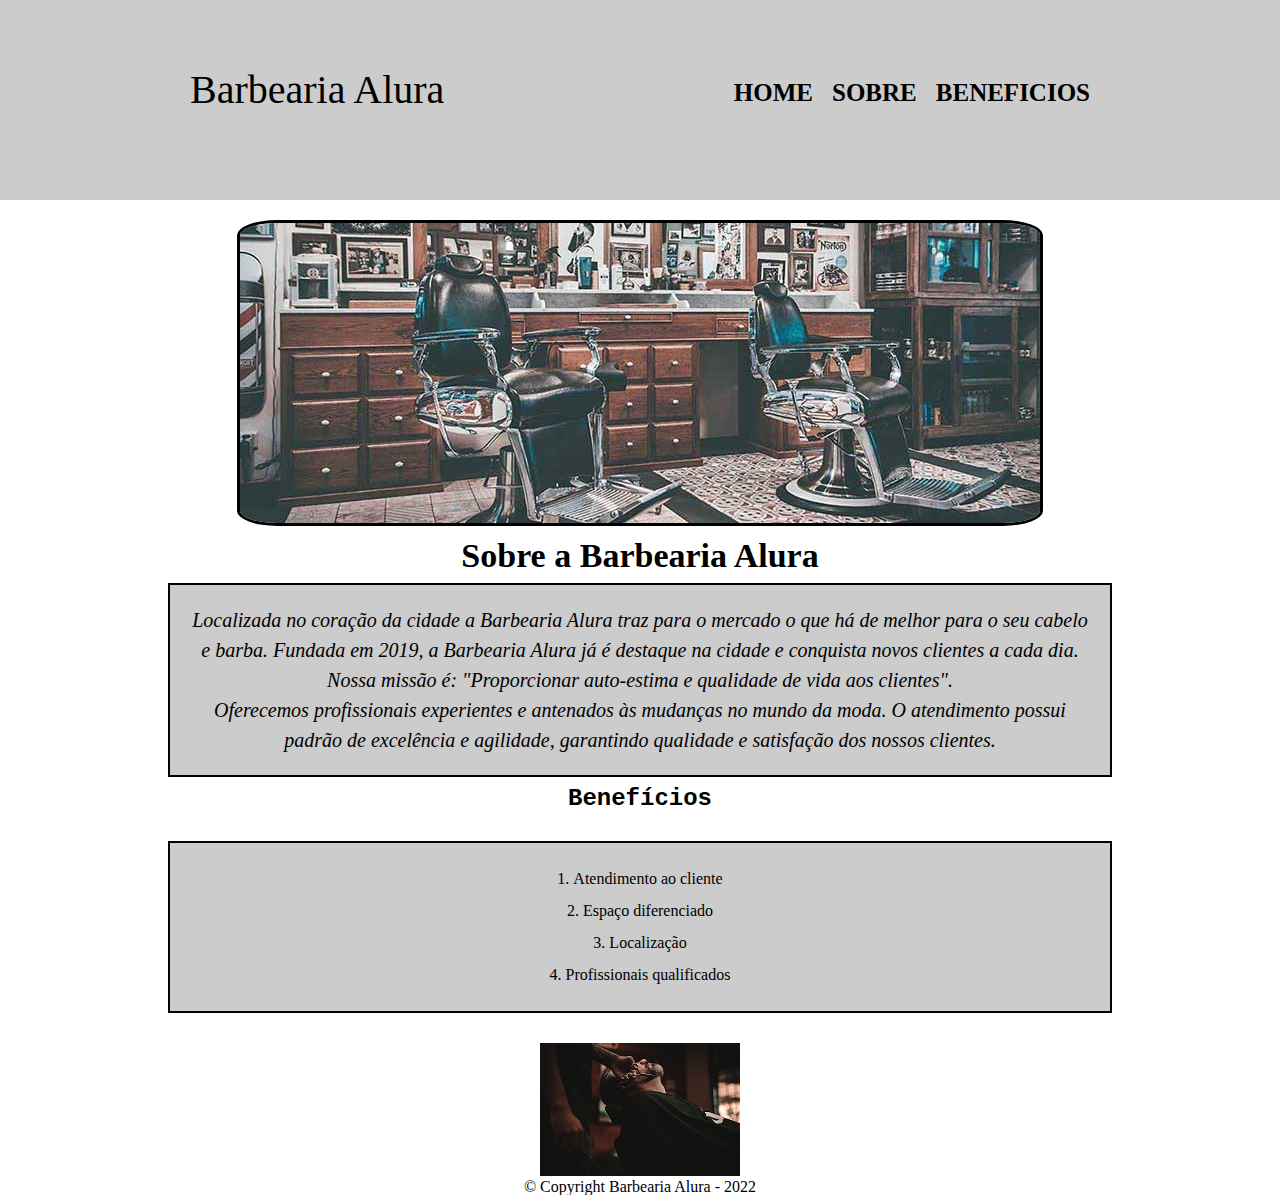
<file: HTML5 e CSS3 parte 1 a primeira página da Web/index.html>
<!DOCTYPE html>
<html lang="pt-br">

<head>
    <meta charset="UTF-8">
    <link rel="stylesheet" href="css/reset.css">
    <link rel="stylesheet" href="css/style.css">
    <title>Barbearia Alura</title>
</head>

<body>

    <header>
        <div class="box-header">
            <h1 class="logo">Barbearia Alura</h1>
            <nav>
                <ul>
                    <li><a href="index.html">home</a></li>
                    <li><a href="#sobre">sobre</a></li>
                    <li><a href="#">beneficios</a></li>
                </ul>
            </nav>

        </div>
    </header>


    <main>
        <img src="images/banner.jpg" alt="banner" class="banner">
        <h2 id="sobre">Sobre a Barbearia Alura</h2>

        <section class="text-about">

            <p>Localizada no coração da cidade a <strong>Barbearia Alura</strong> traz para o mercado o que há de melhor
                para o seu cabelo e barba. Fundada em 2019, a Barbearia Alura já é destaque na cidade e conquista novos
                clientes a cada dia.</p>

            <p>Nossa missão é: "Proporcionar auto-estima e qualidade de vida aos clientes".</p>

            <p>Oferecemos profissionais experientes e antenados às mudanças no mundo da moda. O atendimento possui
                padrão de excelência e agilidade, garantindo qualidade e satisfação dos nossos clientes.</p>
        </section>  

        <section class="beneficios">

            <h3>Benefícios</h3>
            <ol>
                <li>Atendimento ao cliente</li>
                <li>Espaço diferenciado</li>
                <li>Localização</li>
                <li>Profissionais qualificados</li>
            </ol>
        </section>

        <footer>
            <img src="./images/beneficios.jpg" alt="Logo">
            <p class="copyright">&copy; Copyright Barbearia Alura - 2022</p>
        </footer>
    </main>
</body>

</html>
</file>
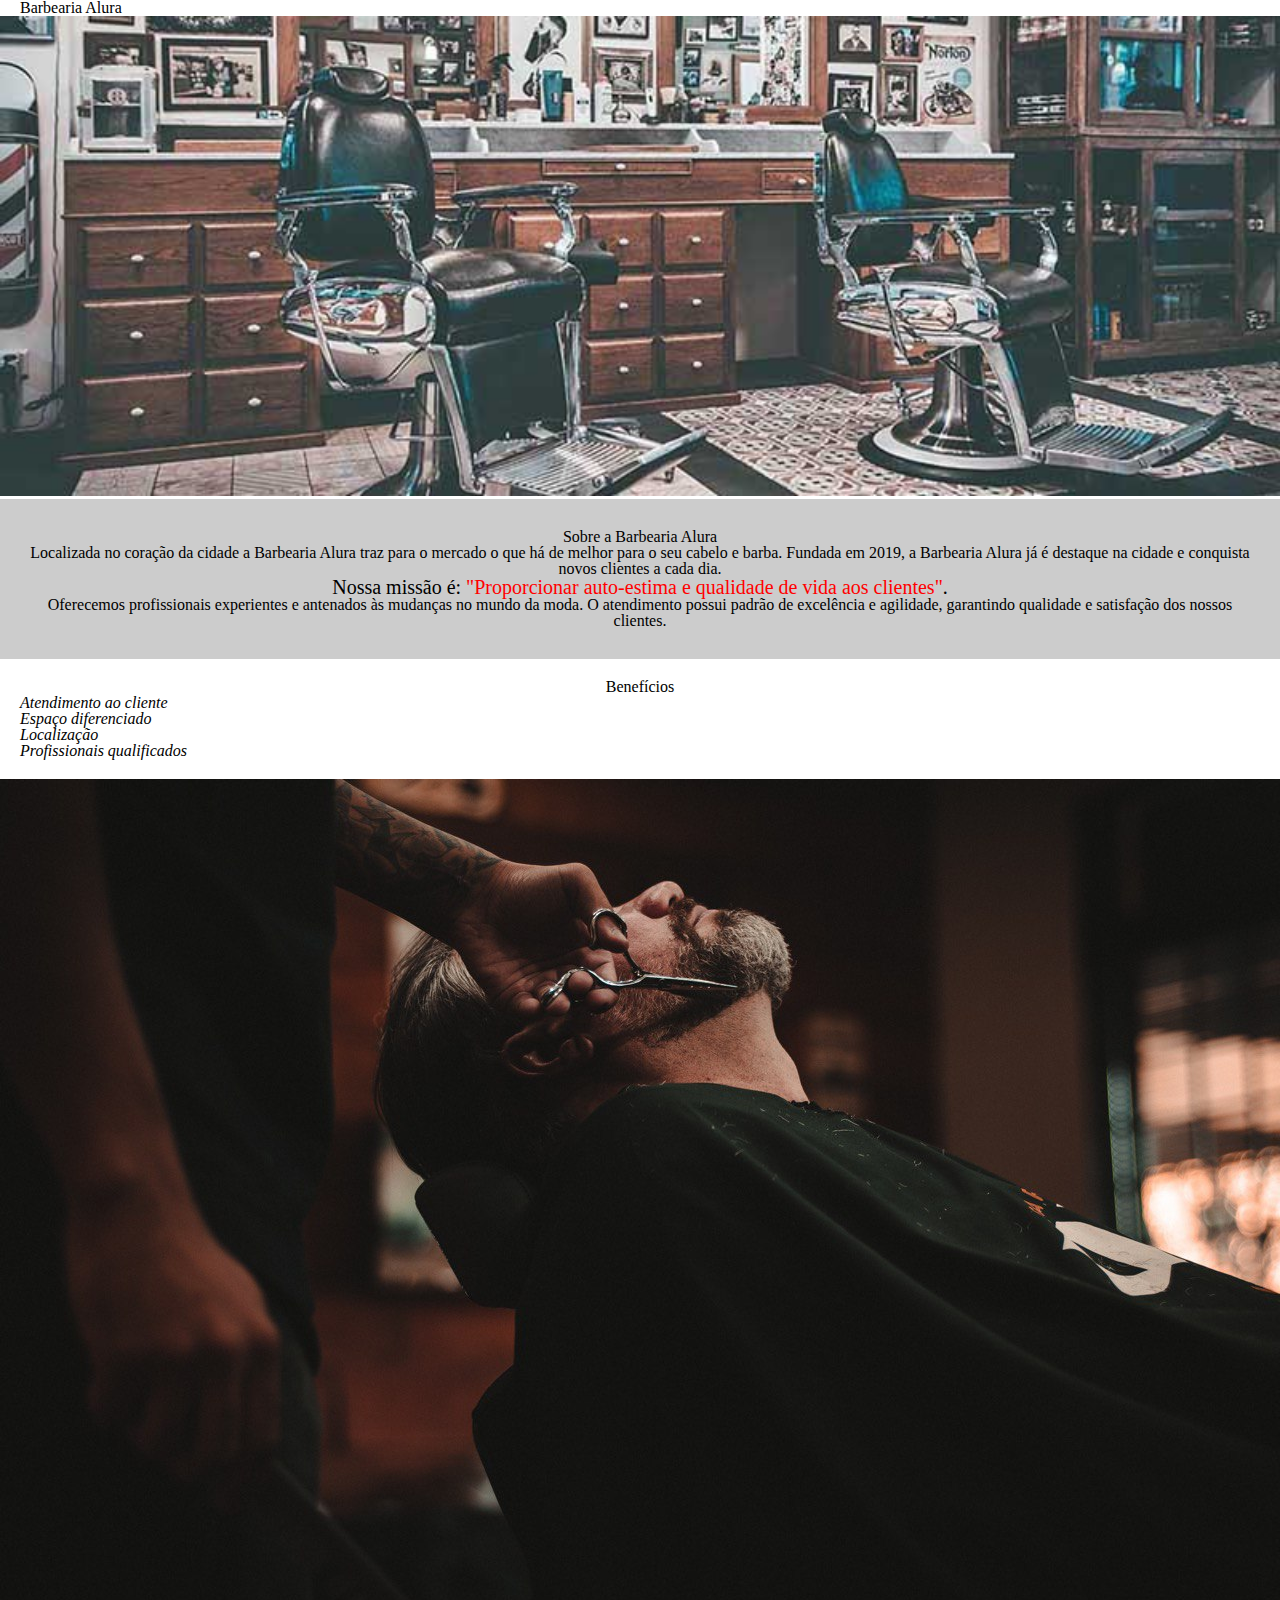
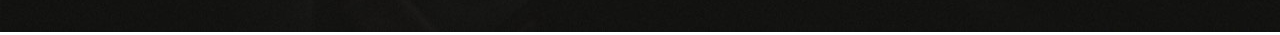
<file: HTML5 e CSS3 parte 2 posicionamento listas e navegação/index.html>
<!DOCTYPE html>
<html lang="pt-br">

<head>
    <meta charset="UTF-8">
    <link rel="stylesheet" href="css/reset.css">
    <link rel="stylesheet" href="css/index.css">
    <title>Barbearia Alura</title>
</head>

<body>

    <header class="">
        <h1 class="titulo-principal">Barbearia Alura</h1>
    </header>

    <img src="images/banner.jpg" alt="banner" class="banner">

    <div class="principal">
        <h2 class="titulo-centralizado">Sobre a Barbearia Alura</h2>

        <p>Localizada no coração da cidade a <strong>Barbearia Alura</strong> traz para o mercado o que há de melhor
            para o seu cabelo e barba. Fundada em 2019, a Barbearia Alura já é destaque na cidade e conquista novos
            clientes a cada dia.</p>

        <p id="missao"><em>Nossa missão é: <strong>"Proporcionar auto-estima e qualidade de vida aos
                    clientes"</strong>.</em></p>

        <p>Oferecemos profissionais experientes e antenados às mudanças no mundo da moda. O atendimento possui padrão de
            excelência e agilidade, garantindo qualidade e satisfação dos nossos clientes.</p>
    </div>

    <div class="beneficios">
        <h3 class="titulo-centralizado">Benefícios</h3>

        <ul>
            <li class="itens">Atendimento ao cliente</li>
            <li class="itens">Espaço diferenciado</li>
            <li class="itens">Localização</li>
            <li class="itens">Profissionais qualificados</li>
        </ul>
    </div>

    <footer>
        <img src="images/beneficios.jpg" alt="Beneficios">
    </footer>
</body>

</html>
</file>
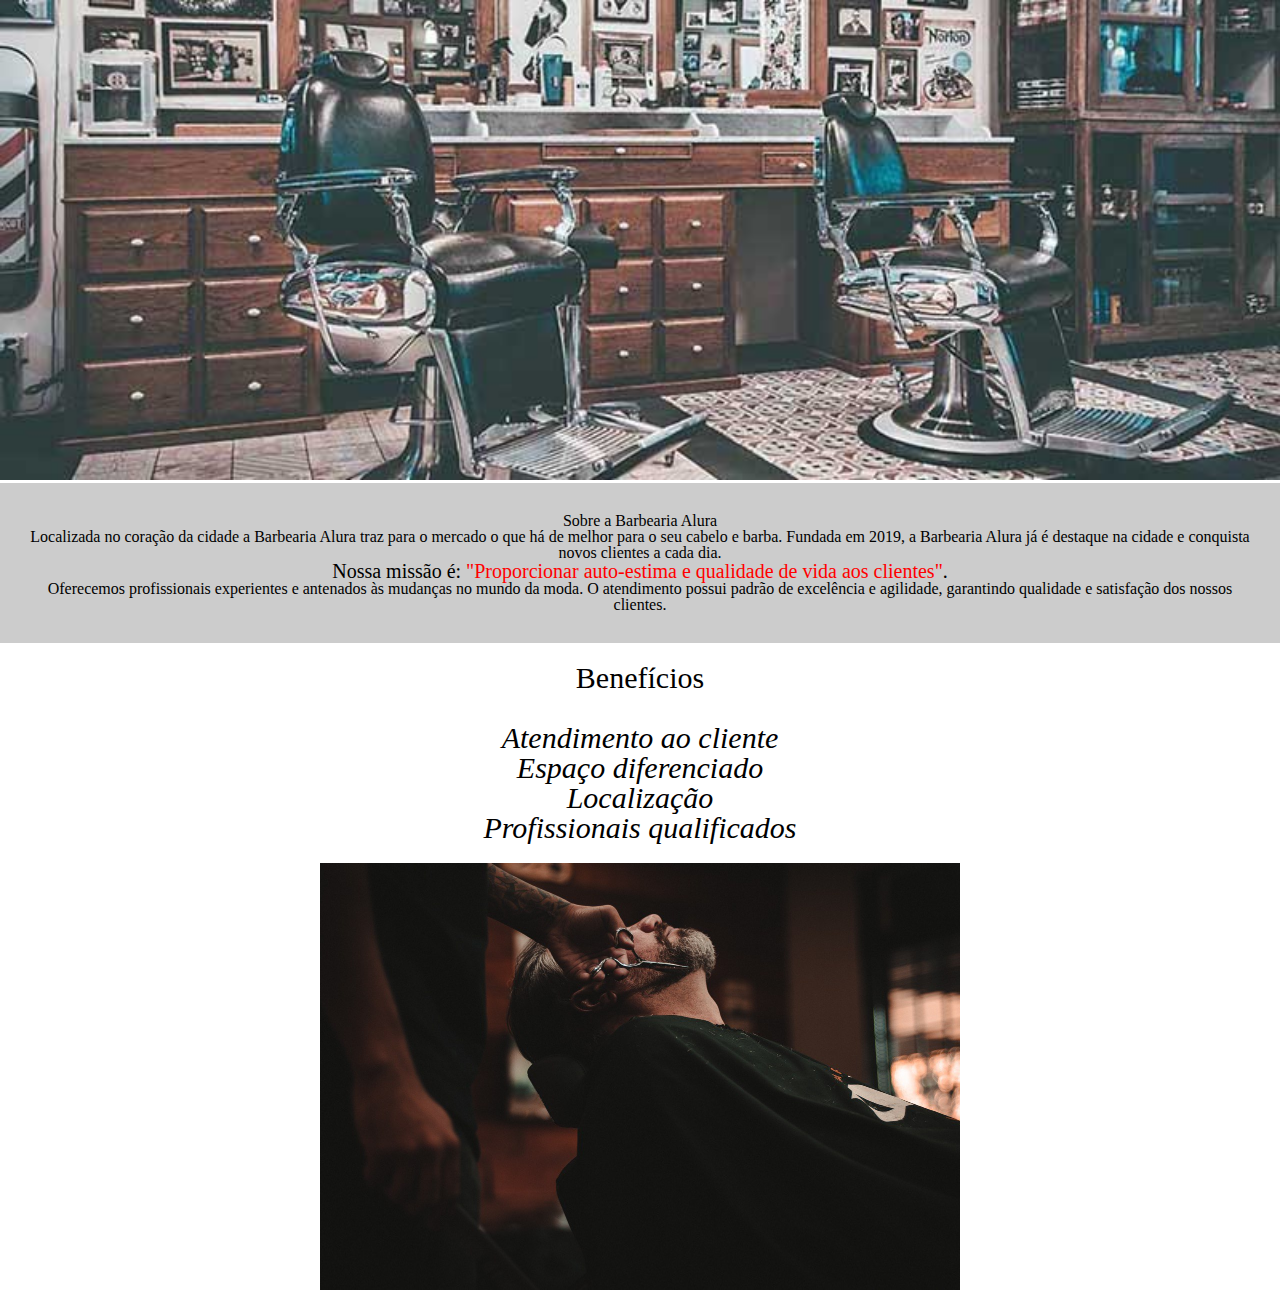
<file: HTML5 e CSS3 parte 3 trabalhando com formulários e tabelas/index.html>
<!DOCTYPE html>
<html lang="pt-br">

<head>
    <meta charset="UTF-8">
    <link rel="stylesheet" href="css/reset.css">
    <link rel="stylesheet" href="css/index.css">
    <title>Barbearia Alura</title>
</head>

<body>

    <header class="">
        <img src="images/banner.jpg" alt="banner" class="banner">
    </header>

    

    <div class="principal">
        <h2 class="titulo-centralizado">Sobre a Barbearia Alura</h2>

        <p>Localizada no coração da cidade a <strong>Barbearia Alura</strong> traz para o mercado o que há de melhor
            para o seu cabelo e barba. Fundada em 2019, a Barbearia Alura já é destaque na cidade e conquista novos
            clientes a cada dia.</p>

        <p id="missao"><em>Nossa missão é: <strong>"Proporcionar auto-estima e qualidade de vida aos
                    clientes"</strong>.</em></p>

        <p>Oferecemos profissionais experientes e antenados às mudanças no mundo da moda. O atendimento possui padrão de
            excelência e agilidade, garantindo qualidade e satisfação dos nossos clientes.</p>
    </div>

    <div class="beneficios">
        <h3 class="titulo-centralizado">Benefícios</h3>

        <ul>
            <li class="itens">Atendimento ao cliente</li>
            <li class="itens">Espaço diferenciado</li>
            <li class="itens">Localização</li>
            <li class="itens">Profissionais qualificados</li>
        </ul>
    </div>

    <footer>
        <img src="images/beneficios.jpg" alt="Beneficios" class="imagembeneficios">
    </footer>
</body>

</html>
</file>
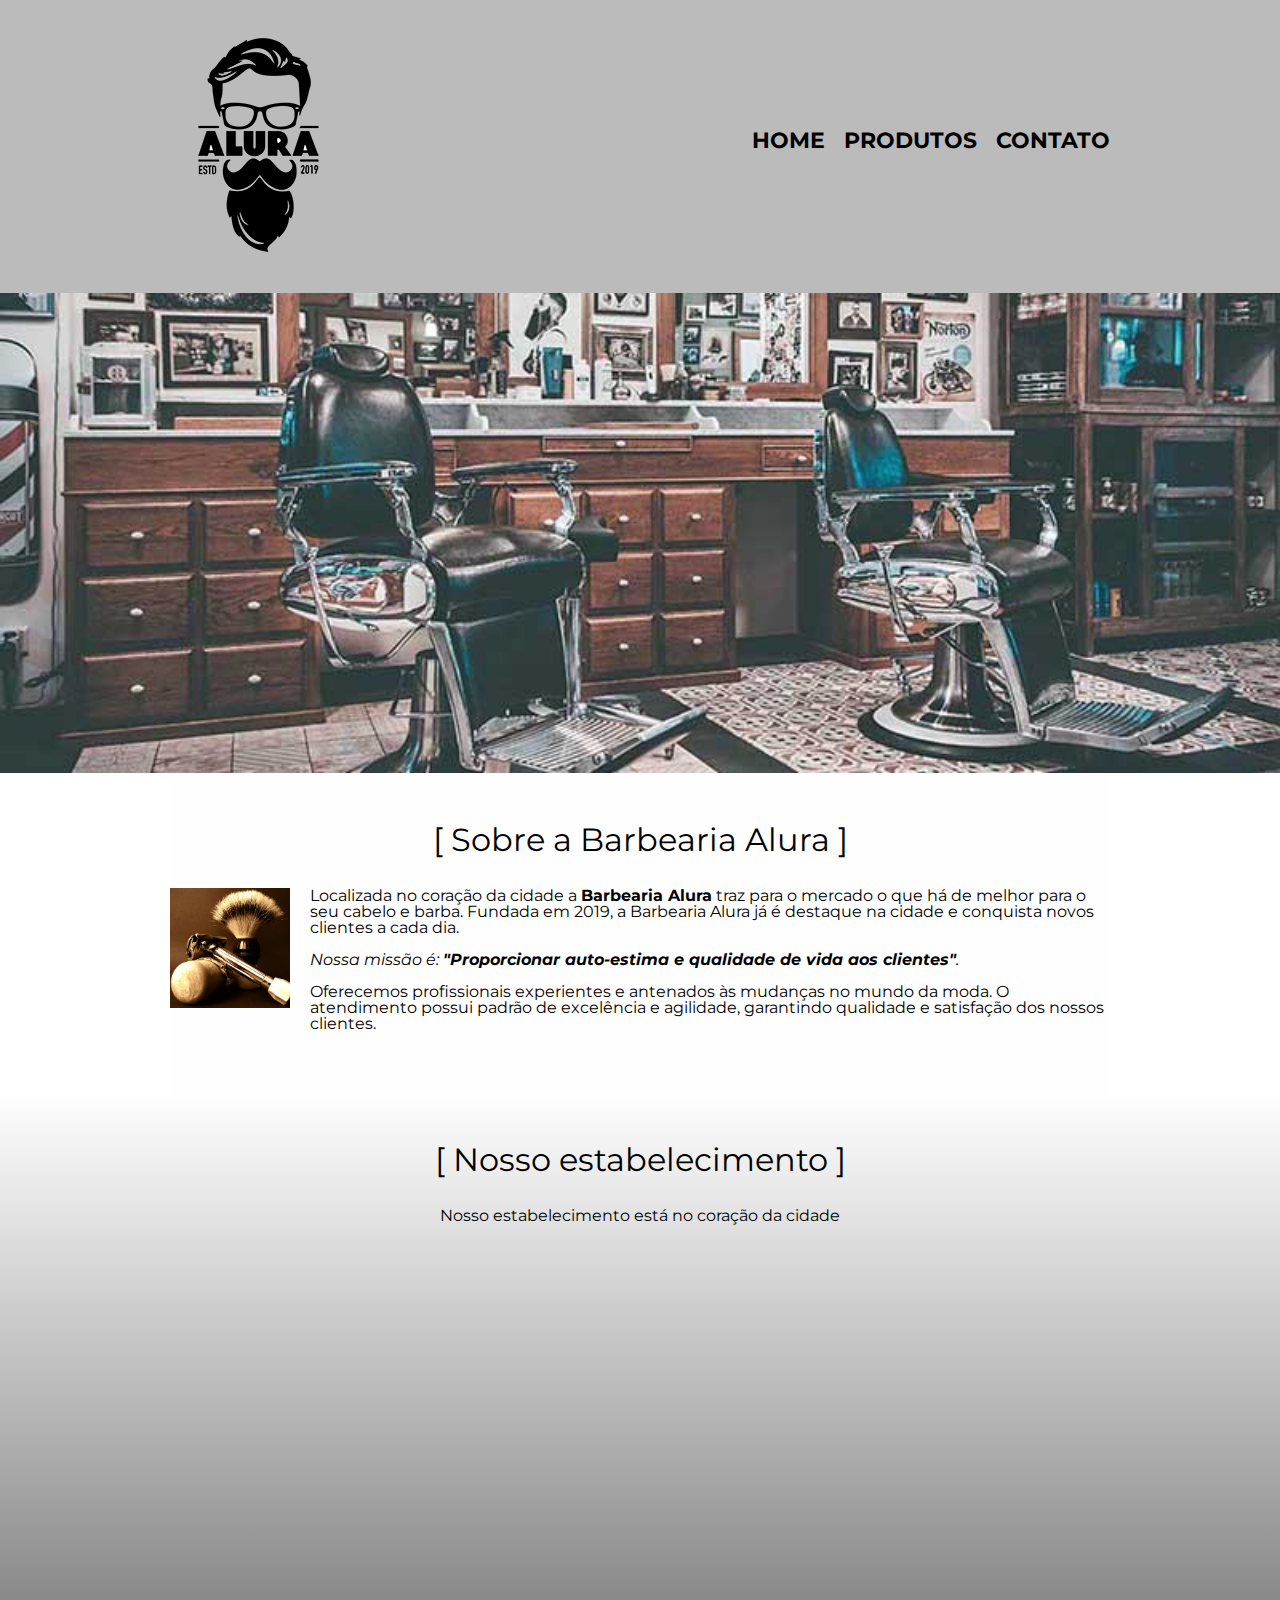
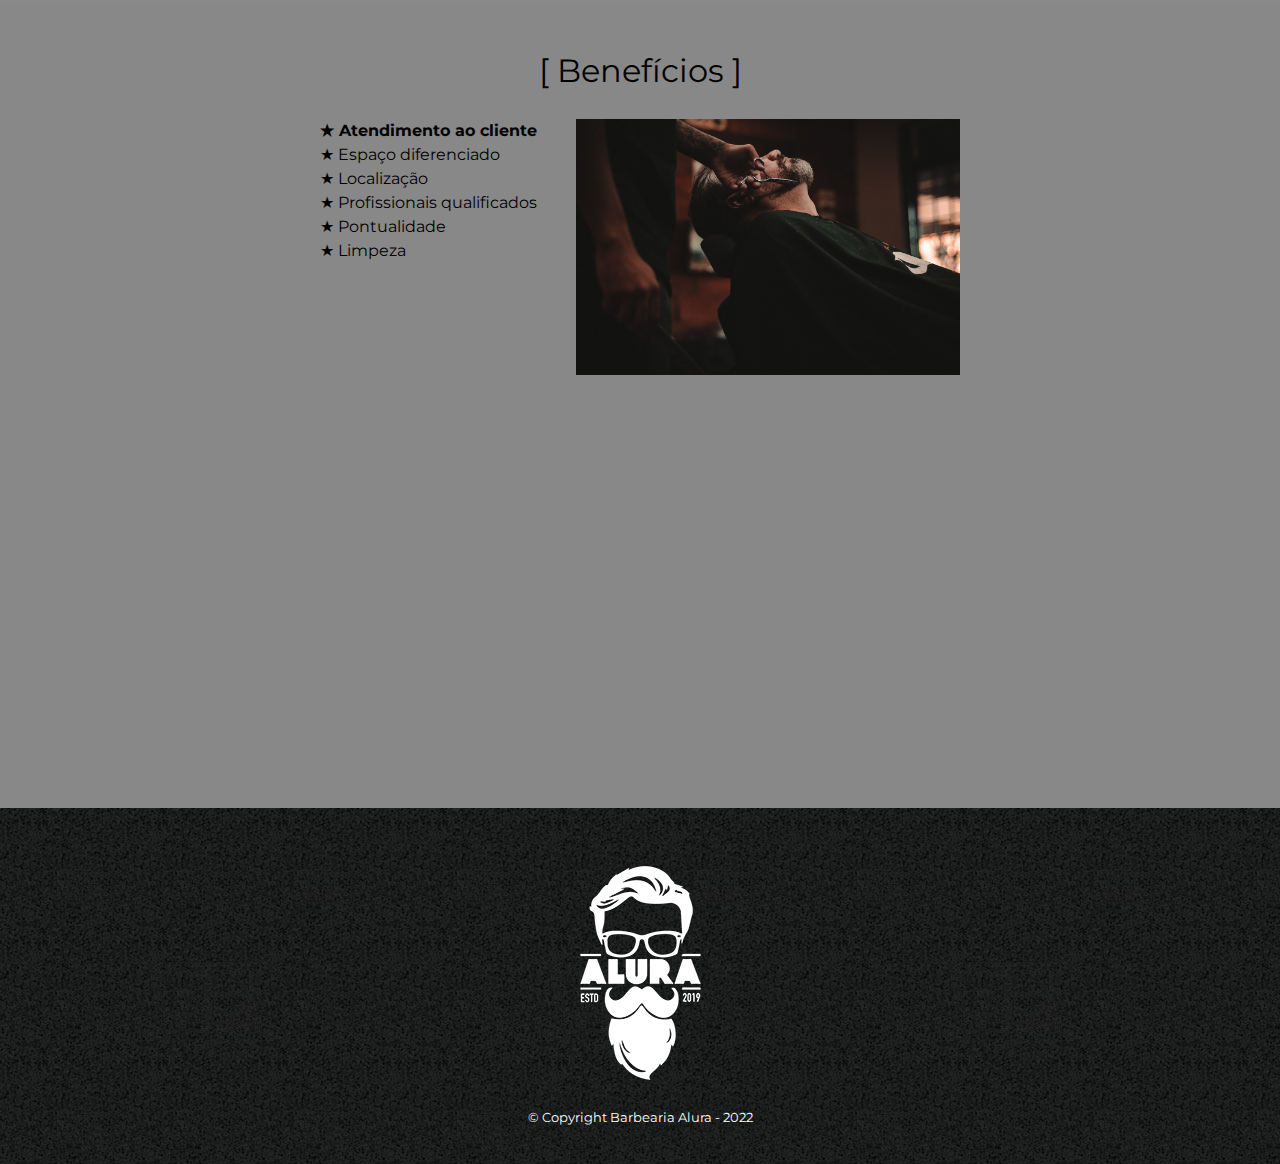
<file: parte 4/index.html>
<!DOCTYPE html>
<html lang="pt-br">

<head>
    <meta charset="UTF-8">
    <link rel="stylesheet" href="css/reset.css">
    <link rel="stylesheet" href="css/style.css">
    <link href="https://fonts.googleapis.com/css2?family=Montserrat&display=swap" rel="stylesheet">
    <title>Barbearia Alura</title>
</head>
<body>
    <header>
        <div class="caixa">
            <h1><img src="images/logo.png" alt="Logo"></h1>

            <nav>
                <ul>
                    <li><a href="index.html">home</a></li>
                    <li><a href="produtos.html">produtos</a></li>
                    <li><a href="contato.html">contato</a></li>
                </ul>
            </nav>
        </div>
    </header>

    <img src="images/banner.jpg" alt="banner" class="banner">

    <main>
        <section class="principal">
            <h2 class="titulo-principal">Sobre a Barbearia Alura</h2>

            <img src="./images/utensilios.jpg" alt="Foto de Utensílios de Barbearia" class="utensilios">

            <p>Localizada no coração da cidade a <strong>Barbearia Alura</strong> traz para o mercado o que há de melhor
                para o seu cabelo e barba. Fundada em 2019, a Barbearia Alura já é destaque na cidade e conquista novos
                clientes a cada dia.</p>

            <p id="missao"><em>Nossa missão é: <strong>"Proporcionar auto-estima e qualidade de vida aos
                        clientes"</strong>.</em></p>

            <p>Oferecemos profissionais experientes e antenados às mudanças no mundo da moda. O atendimento possui padrão de
                excelência e agilidade, garantindo qualidade e satisfação dos nossos clientes.</p>
        </section>

        <section class="mapa">
            <h3 class="titulo-principal">Nosso estabelecimento</h3>
            <p>Nosso estabelecimento está no coração da cidade</p>
            <div class="mapa-conteudo">
                <iframe src="https://www.google.com/maps/embed?pb=!1m18!1m12!1m3!1d58503.19744076339!2d-46.69824986875001!3d-23.5881948!2m3!1f0!2f0!3f0!3m2!1i1024!2i768!4f13.1!3m3!1m2!1s0x94ce5a2b2ed7f3a1%3A0xab35da2f5ca62674!2sCaelum%20-%20Escola%20de%20Tecnologia!5e0!3m2!1spt-BR!2sbr!4v1650393815997!5m2!1spt-BR!2sbr" width="100%" height="300" style="border:0;" allowfullscreen="" loading="lazy" referrerpolicy="no-referrer-when-downgrade"></iframe>
            </div>
        </section>

        <section class="beneficios">
            <h3 class="titulo-principal">Benefícios</h3>

            <div class="conteudo-beneficios">
                <ul class="lista-beneficios">
                    <li class="itens">Atendimento ao cliente</li>
                    <li class="itens">Espaço diferenciado</li>
                    <li class="itens">Localização</li>
                    <li class="itens">Profissionais qualificados</li>
                    <li class="itens">Pontualidade</li>
                    <li class="itens">Limpeza</li>
                </ul><img src="images/beneficios.jpg" alt="Beneficios" class="imagem-beneficios">
            </div>
            <div class="video">
                <iframe width="560" height="315" src="https://www.youtube.com/embed/LZftQC5-LI8" title="YouTube video player" frameborder="0" allow="accelerometer; autoplay; clipboard-write; encrypted-media; gyroscope; picture-in-picture" allowfullscreen></iframe>
            </div>
    </section>   
    </main>


    <footer>
        <img src="./images/logo-branco.png" alt="Logo">
        <p class="copyright">&copy; Copyright Barbearia Alura - 2022</p>
    </footer>

</body>
</html>
</file>
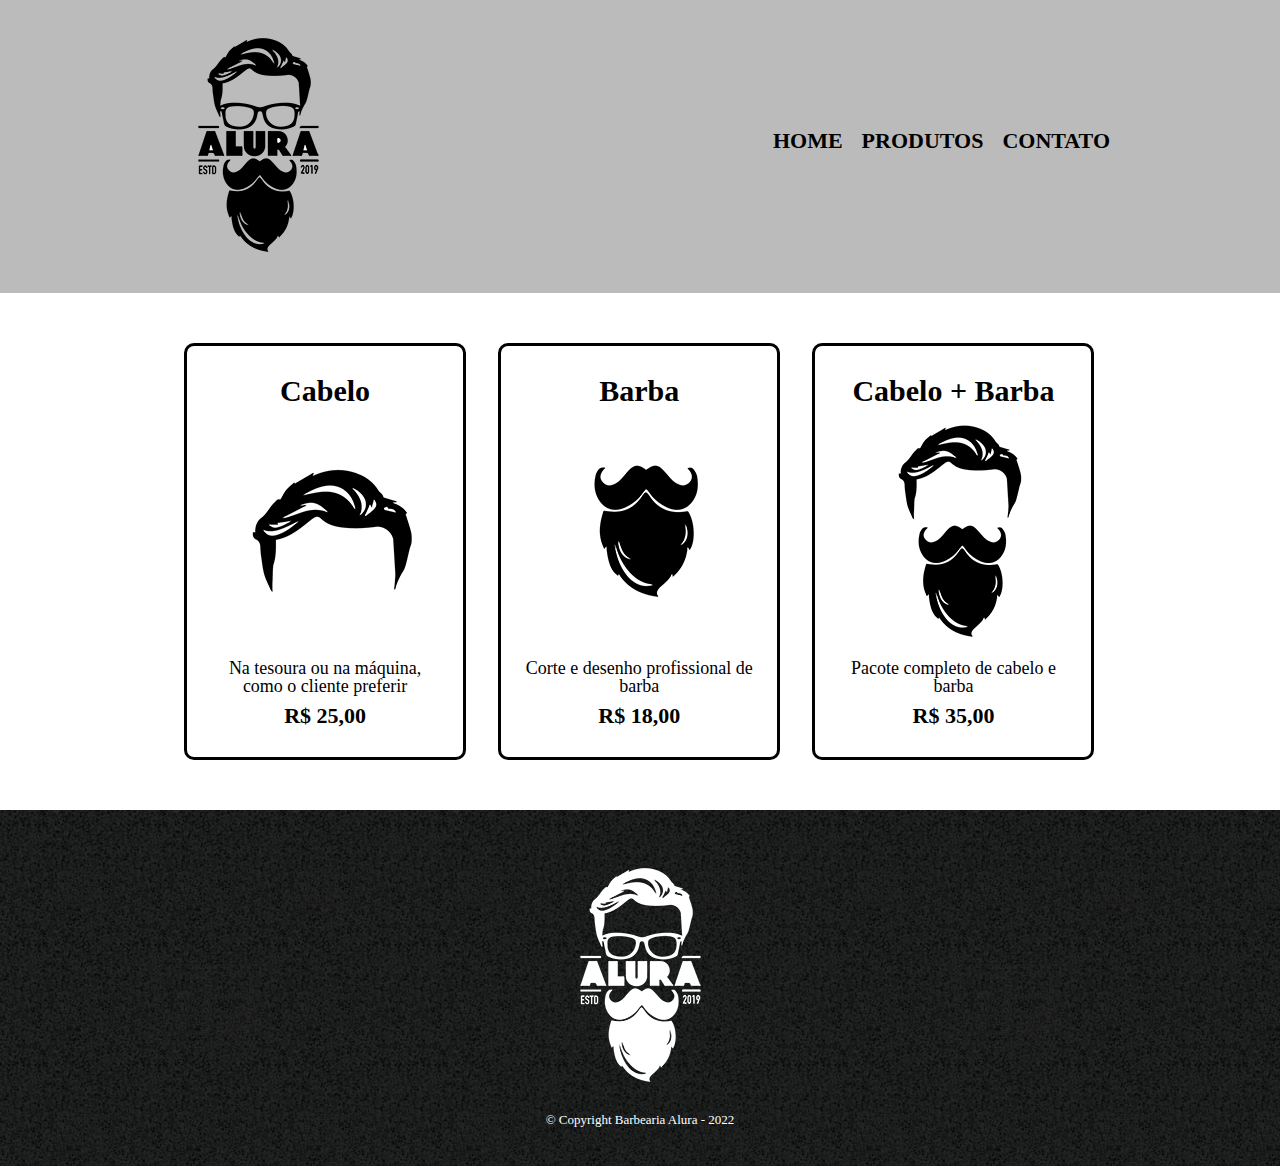
<file: HTML5 e CSS3 parte 2 posicionamento listas e navegação/produtos.html>
<!DOCTYPE html>
<html lang="pt-br">

<head>
    <meta charset="UTF-8">
    <meta http-equiv="X-UA-Compatible" content="IE=edge">
    <meta name="viewport" content="width=device-width, initial-scale=1.0">
    <link rel="stylesheet" href="css/reset.css">
    <link rel="stylesheet" href="css/produtos.css">
    <title>Produtos - Barbearia Alura</title>
</head>

<body>

    <header>
        <div class="caixa">
            <h1><img src="images/logo.png" alt="Logo"></h1>

            <nav>
                <ul>
                    <li><a href="index.html">home</a></li>
                    <li><a href="produtos.html">produtos</a></li>
                    <li><a href="#">contato</a></li>
                </ul>
            </nav>
        </div>
    </header>

    <main>
        <ul class="produtos">
            <li>
                <h2>Cabelo</h2>
                <img src="./images/cabelo.jpg" alt="Cabelo" />
                <p class="descricao">Na tesoura ou na máquina, como o cliente preferir</p>
                <p class="preco">R$ 25,00</p>
            </li>
            <li>
                <h2>Barba</h2>
                <img src="./images/barba.jpg" alt="Barba" />
                <p class="descricao">Corte e desenho profissional de barba</p>
                <p class="preco">R$ 18,00</p>
            </li>
            <li>
                <h2>Cabelo + Barba</h2>
                <img src="./images/cabelo+barba.jpg" alt="" />
                <p class="descricao">Pacote completo de cabelo e barba</p>
                <p class="preco">R$ 35,00</p>
            </li>
        </ul>
    </main>

    <footer>
        <img src="./images/logo-branco.png" alt="Logo">
        <p class="copyright">&copy; Copyright Barbearia Alura - 2022</p>
    </footer>
</body>

</html>
</file>
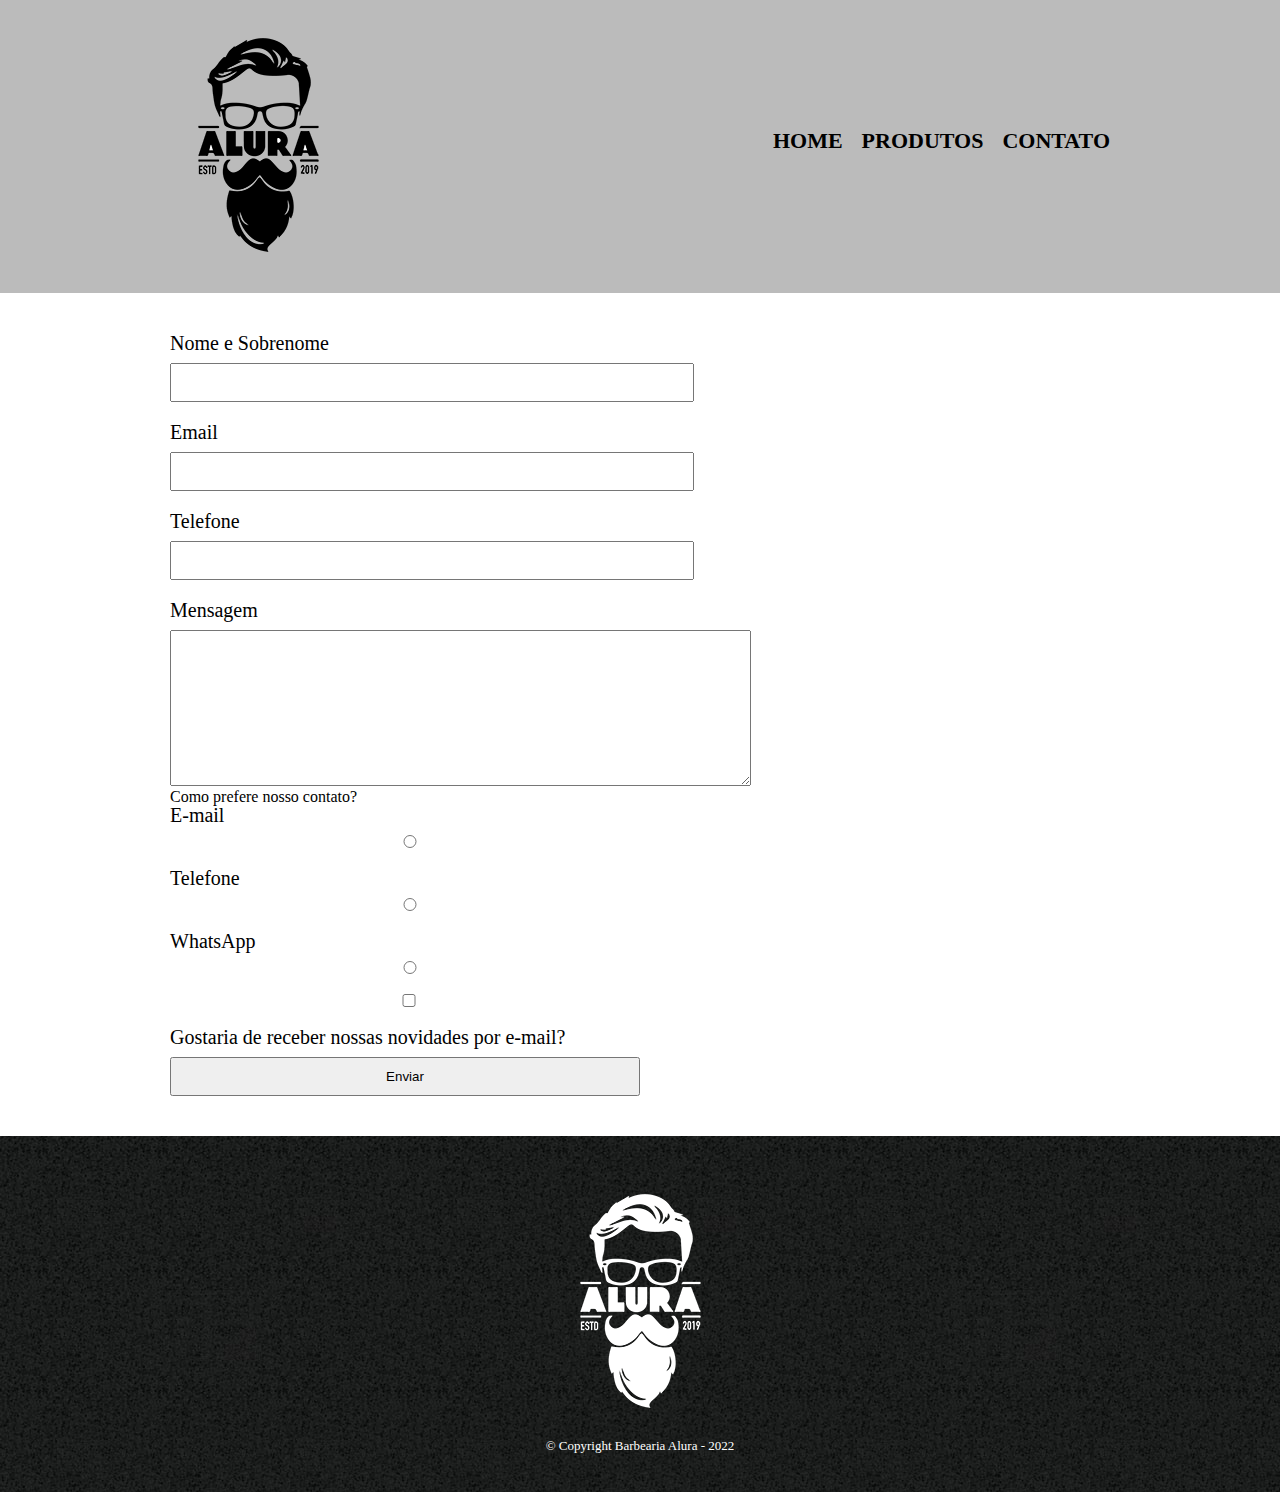
<file: HTML5 e CSS3 parte 3 trabalhando com formulários e tabelas/contato.html>
<!DOCTYPE html>
<html lang="pt-br">

<head>
    <meta charset="UTF-8">
    <meta http-equiv="X-UA-Compatible" content="IE=edge">
    <meta name="viewport" content="width=device-width, initial-scale=1.0">
    <link rel="stylesheet" href="css/reset.css">
    <link rel="stylesheet" href="css/style.css">
    <title>Contato - Barbearia Alura</title>
</head>

<body>

    <header>
        <div class="caixa">
            <h1><img src="images/logo.png" alt="Logo"></h1>

            <nav>
                <ul>
                    <li><a href="index.html">home</a></li>
                    <li><a href="produtos.html">produtos</a></li>
                    <li><a href="contato.html">contato</a></li>
                </ul>
            </nav>
        </div>
    </header>

    <main>
        <form action="POST">
            <label for="namesobrenome">Nome e Sobrenome</label>
            <input type="text" id="namesobrenome">

            <label for="email">Email</label>
            <input type="email" id="email">

            <label for="telefone">Telefone</label>
            <input type="tel" id="telefone">
            
            <label for="mensagem">Mensagem</label>
            <textarea cols="70" rows="10" id="mensagem"></textarea>
            
            <div>
                <p>Como prefere nosso contato? </p>
                <label for="email-radio">E-mail</label>
                <input type="radio" value="email" id="email-radio" name="contato">

                <label for="telefone-radio">Telefone</label>
                <input type="radio" value="telefone" id="telefone-radio" name="contato">
                
                <label for="whats-radio">WhatsApp</label>
                <input type="radio" value="whats" id="whats-radio" name="contato">
            </div>

            <label><input type="checkbox">Gostaria de receber nossas novidades por e-mail?</label>

            <input type="submit" value="Enviar">
        </form>
    </main>

    <footer>
        <img src="./images/logo-branco.png" alt="Logo">
        <p class="copyright">&copy; Copyright Barbearia Alura - 2022</p>
    </footer>
</body>

</html>
</file>
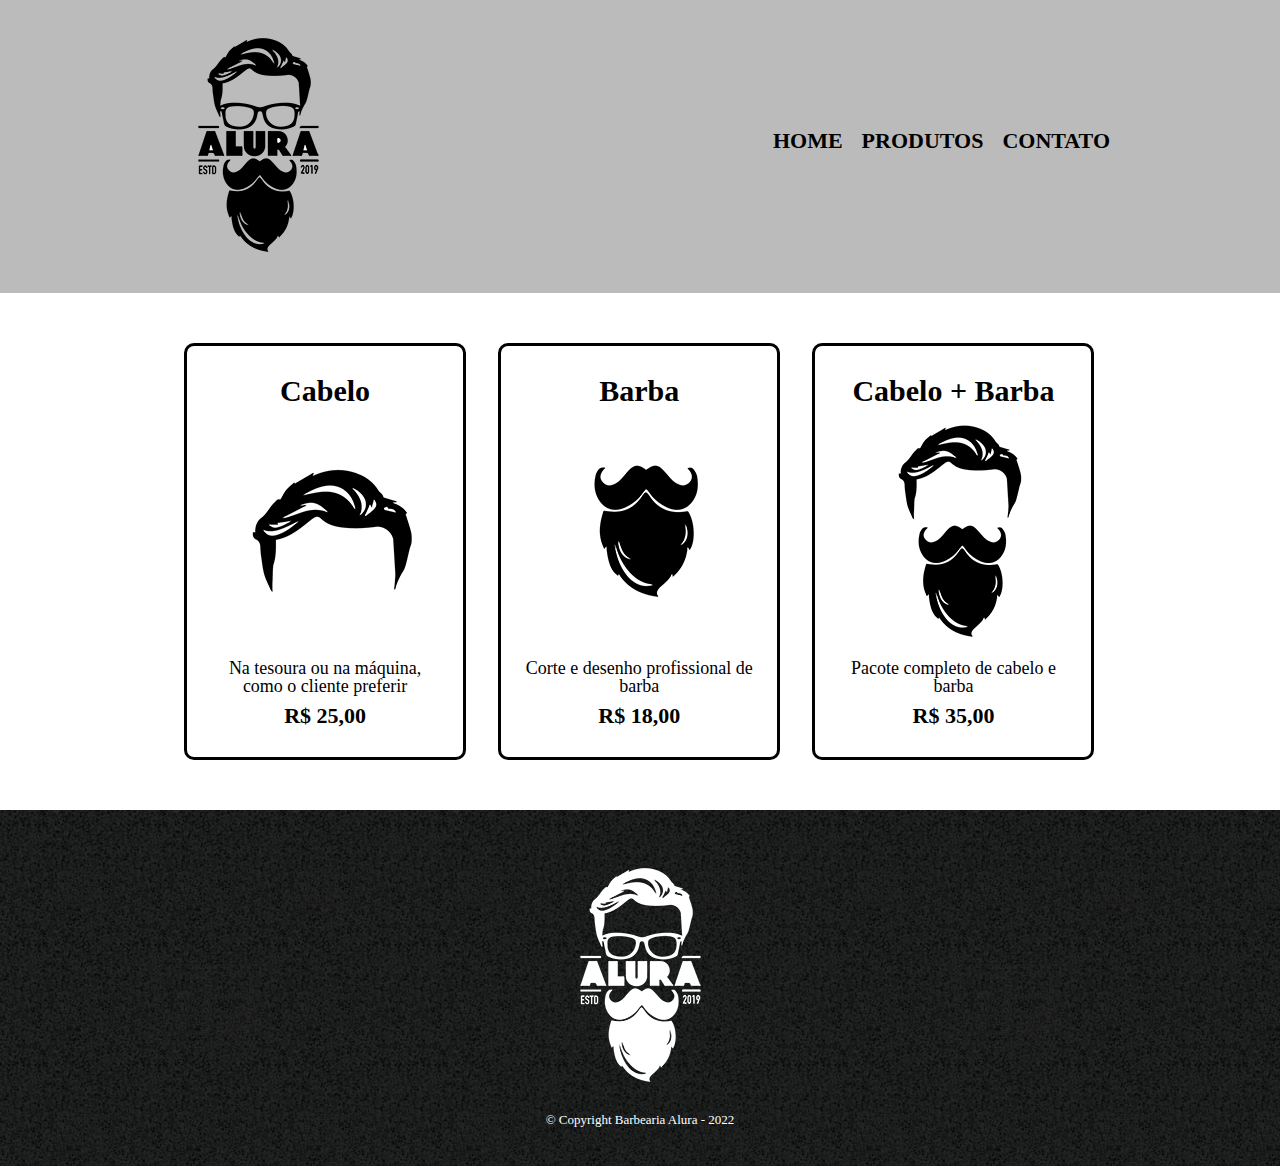
<file: HTML5 e CSS3 parte 3 trabalhando com formulários e tabelas/produtos.html>
<!DOCTYPE html>
<html lang="pt-br">

<head>
    <meta charset="UTF-8">
    <meta http-equiv="X-UA-Compatible" content="IE=edge">
    <meta name="viewport" content="width=device-width, initial-scale=1.0">
    <link rel="stylesheet" href="css/reset.css">
    <link rel="stylesheet" href="css/style.css">
    <title>Produtos - Barbearia Alura</title>
</head>

<body>

    <header>
        <div class="caixa">
            <h1><img src="images/logo.png" alt="Logo"></h1>

            <nav>
                <ul>
                    <li><a href="index.html">home</a></li>
                    <li><a href="produtos.html">produtos</a></li>
                    <li><a href="contato.html">contato</a></li>
                </ul>
            </nav>
        </div>
    </header>

    <main>
        <ul class="produtos">
            <li>
                <h2>Cabelo</h2>
                <img src="./images/cabelo.jpg" alt="Cabelo" />
                <p class="descricao">Na tesoura ou na máquina, como o cliente preferir</p>
                <p class="preco">R$ 25,00</p>
            </li>
            <li>
                <h2>Barba</h2>
                <img src="./images/barba.jpg" alt="Barba" />
                <p class="descricao">Corte e desenho profissional de barba</p>
                <p class="preco">R$ 18,00</p>
            </li>
            <li>
                <h2>Cabelo + Barba</h2>
                <img src="./images/cabelo+barba.jpg" alt="" />
                <p class="descricao">Pacote completo de cabelo e barba</p>
                <p class="preco">R$ 35,00</p>
            </li>
        </ul>
    </main>

    <footer>
        <img src="./images/logo-branco.png" alt="Logo">
        <p class="copyright">&copy; Copyright Barbearia Alura - 2022</p>
    </footer>
</body>

</html>
</file>
<file: HTML5 e CSS3 parte 1 a primeira página da Web/css/style.css>
header {
    width: 100%;
    height: 200px;
    background: #cccccc;
}

.box-header {
    position: relative;
    width: 900px;
    margin: 0 auto;
}

.logo {
    position: relative;
    font-size: 40px;
    top: 70px;
}

.logo:hover {
    color: blue;
    transition: 0.3s;
}

nav li {
    display: inline-block;
    margin-left: 15px;
}

nav a {
    font-size: 25px;
    text-transform: uppercase;
    font-weight: bold;
    text-decoration: none;
    color: #000;
}

nav a:hover {
    color: blue;
    text-decoration: underline;
    transition: 0.3s;
}

nav {
    position: absolute;
    top: 80px;
    right: 0;
}

main {
    text-align: center;
}

.banner {
    margin-top: 20px;
    border: 3px solid black;
    border-radius: 5%;
}

#sobre {
    font-size: 34px;
    font-weight: bold;
    margin: 10px 0;
}

.text-about {
    width: 900px;
    background: #cccccc;
    padding: 20px;
    margin: 0 auto;
    font-size: 20px;
    font-style: italic;
    line-height: 1.5em;
    border: 2px solid black;
}

.text-about:hover {
    font-size: 23px;
    font-weight: bold;
    background: white;
    border: 2px solid blue;
}

.beneficios h3 {
    margin: 10px 0;
    font-size: 24px;
    font-family: 'Courier New', Courier, monospace;
    font-weight: bold;
}

.beneficios ol {
    margin: 30px auto;
    padding: 20px;
    width: 900px;
    background: #cccccc;
    border: 2px solid black;
    list-style: decimal;
    list-style-position: inside;
}
.beneficios li {
    line-height: 2em;
}
</file>
<file: HTML5 e CSS3 parte 2 posicionamento listas e navegação/css/index.css>
.banner {
    width: 100%;
}

.titulo-principal {
    padding-left: 20px;
}

.principal {
    background: #cccccc;
    padding: 30px;
}

.titulo-centralizado {
    text-align: center;
}

p {
    text-align: center;
}

em > strong {
    color: #ff0000;
}

#missao {
    font-size: 20px;
}

.itens {
    font-style: italic;
}

.beneficios {
    background: #ffffff;
    padding: 20px;
}

ul {
    display: inline-block;
    vertical-align: top;
    width: 20%;
    margin-right: 15%;
}

.imagembeneficios {
    width: 50%;
}
</file>
<file: HTML5 e CSS3 parte 3 trabalhando com formulários e tabelas/css/index.css>
.banner {
    width: 100%;
}

.principal {
    background: #cccccc;
    padding: 30px;
}

.titulo-centralizado {
    text-align: center;
}

p {
    text-align: center;
}

em > strong {
    color: #ff0000;
}

#missao {
    font-size: 20px;
}

.itens {
    font-style: italic;
}

.beneficios {
    background: #ffffff;
    padding: 20px;
    font-size: 30px;
}

ul {
    display: inline-block;
    vertical-align: top;
    width: 100%;
    margin-top: 30px;
    text-align: center;
}

footer {
    text-align: center;
}

.imagembeneficios {
    width: 50%;
}
</file>
<file: parte 4/css/style.css>
body {
    font-family: 'Montserrat', sans-serif;
}

header {
    background: #bbbbbb;
    padding: 20px 0;
}

.caixa {
    position: relative;
    width: 940px;
    margin: 0 auto;
}

nav li {
    display: inline;
    margin: 0 0 0 15px;
}

nav a {
    text-transform: uppercase;
    color: #000000;
    font-weight: bold;
    font-size: 22px;
    text-decoration: none;
}

nav a:hover {
    color: #c78c19;
    text-decoration: underline;
    transition: 0.5s;
}

nav {
    position: absolute;
    top: 110px;
    right: 0;
}

.produtos {
    width: 940px;
    margin: 0 auto;
    padding: 50px 0;
}

.produtos li {
    display: inline-block;
    text-align: center;
    width: 30%;
    vertical-align: top;
    margin: 0 1.5%;
    padding: 30px 20px;
    box-sizing: border-box;
    border: 3px solid black;
    border-radius: 10px;
}

.produtos li:hover {
    border-color: #c78c19;
}

.produtos li:hover h2 {
    font-size: 34px;
}

.produtos li:active {
    border-color: #088c19;
    cursor: pointer;
}

.produtos h2 {
    font-size: 30px;
    font-weight: bold;
}

.descricao {
    font-size: 18px;
}

.preco {
    font-size: 22px;
    font-weight: bold;
    margin-top: 10px;
}

footer {
    text-align: center;
    background: url("../images/bg.jpg");
    padding: 40px 0;
}

.copyright {
    color: white;
    font-size: 13px;
    margin: 10px 0 0 0;
}


form {
    margin: 40px 0;
}

form label, form legend {
    display: block;
    font-size: 20px;
    margin-bottom: 10px;
}

.input-padrao {
    display: block;
    margin-bottom: 20px;
    padding: 10px 25px;
    width: 50%;
}

input[type="radio"] {
    margin-right: 15px;
}

.checkbox {
    margin-right: 15px;
    margin-bottom: 25px;
    margin-top: 25px;
}

.enviar {
    width: 50%;
    padding: 15px 0;
    background: orange;
    color: white;
    font-weight: bold;
    font-size: 18px;
    font-family: 'Courier New', Courier, monospace;
    border: none;
    border-radius: 5px;
    cursor: pointer;
    transition: 1s all;
}

.enviar:hover {
    background: orangered;
    transform: scale(1.2);
}

table {
    margin: 20px 40px;
}

thead {
    background: #555;
    color: white;
    font-weight: bold;
}

td, th { 
    border: 1px solid black;
    padding: 8px 15px;
}

/* css da pagina inicial */

.banner {
    width: 100%;
}

.titulo-principal {
    text-align: center;
    font-size: 2em;
    margin: 0 0 1em 0;
    clear: left;
}

.titulo-principal:after {
 content: " ]";
}

.titulo-principal:before {
    content: "[ ";
}

.itens::before {
    content: "★ ";
}

.principal {
    padding: 3em 0;
    background: #fefefe;    
    width: 940px;
    margin: 0 auto;
}

.principal p {
    margin: 0 0 1em 0;
}

.principal strong {
    font-weight: bold;
}

.principal em {
    font-style: italic;
}

.beneficios {
    padding: 3em 0;
    background: #888888;
}

.conteudo-beneficios {
    width: 640px;
    margin: 0 auto;
}

.lista-beneficios {
    width: 40%;
    display: inline-block;
    vertical-align: top;
}

.itens {
    line-height: 1.5em;
}

.itens:first-child {
    font-weight: bold;
}

.imagem-beneficios {
    width: 60%;
}

.utensilios {
    width: 120px;
    float: left;
    margin: 0 20px 20px 0;
}

.mapa {
    padding: 3em 0;
    background: linear-gradient(#FEFEFE, #888888);
}

.mapa-conteudo {
    width: 940px;
    margin: 0 auto;
}

.mapa p {
    margin: 0 0 2em;
    text-align: center;
}

.video {
    width: 560px;
    margin: 2em auto;
}

.form {
    width: 640px;
    margin: 0 auto;
}
</file>
<file: HTML5 e CSS3 parte 2 posicionamento listas e navegação/css/produtos.css>
header {
    background: #bbbbbb;
    padding: 20px 0;
}

.caixa {
    position: relative;
    width: 940px;
    margin: 0 auto;
}

nav li {
    display: inline;
    margin: 0 0 0 15px;
}

nav a {
    text-transform: uppercase;
    color: #000000;
    font-weight: bold;
    font-size: 22px;
    text-decoration: none;
}

nav a:hover {
    color: #c78c19;
    text-decoration: underline;
    transition: 0.5s;
}

nav {
    position: absolute;
    top: 110px;
    right: 0;
}

.produtos {
    width: 940px;
    margin: 0 auto;
    padding: 50px 0;
}

.produtos li {
    display: inline-block;
    text-align: center;
    width: 30%;
    vertical-align: top;
    margin: 0 1.5%;
    padding: 30px 20px;
    box-sizing: border-box;
    border: 3px solid black;
    border-radius: 10px;
}

.produtos li:hover {
    border-color: #c78c19;
}

.produtos li:hover h2 {
    font-size: 34px;
}

.produtos li:active {
    border-color: #088c19;
    cursor: pointer;
}

.produtos h2 {
    font-size: 30px;
    font-weight: bold;
}

.descricao {
    font-size: 18px;
}

.preco {
    font-size: 22px;
    font-weight: bold;
    margin-top: 10px;
}

footer {
    text-align: center;
    background: url("../images/bg.jpg");
    padding: 40px 0;
}

.copyright {
    color: white;
    font-size: 13px;
    margin: 10px 0 0 0;
}
</file>
<file: HTML5 e CSS3 parte 3 trabalhando com formulários e tabelas/css/style.css>
header {
    background: #bbbbbb;
    padding: 20px 0;
}

.caixa {
    position: relative;
    width: 940px;
    margin: 0 auto;
}

nav li {
    display: inline;
    margin: 0 0 0 15px;
}

nav a {
    text-transform: uppercase;
    color: #000000;
    font-weight: bold;
    font-size: 22px;
    text-decoration: none;
}

nav a:hover {
    color: #c78c19;
    text-decoration: underline;
    transition: 0.5s;
}

nav {
    position: absolute;
    top: 110px;
    right: 0;
}

.produtos {
    width: 940px;
    margin: 0 auto;
    padding: 50px 0;
}

.produtos li {
    display: inline-block;
    text-align: center;
    width: 30%;
    vertical-align: top;
    margin: 0 1.5%;
    padding: 30px 20px;
    box-sizing: border-box;
    border: 3px solid black;
    border-radius: 10px;
}

.produtos li:hover {
    border-color: #c78c19;
}

.produtos li:hover h2 {
    font-size: 34px;
}

.produtos li:active {
    border-color: #088c19;
    cursor: pointer;
}

.produtos h2 {
    font-size: 30px;
    font-weight: bold;
}

.descricao {
    font-size: 18px;
}

.preco {
    font-size: 22px;
    font-weight: bold;
    margin-top: 10px;
}

footer {
    text-align: center;
    background: url("../images/bg.jpg");
    padding: 40px 0;
}

.copyright {
    color: white;
    font-size: 13px;
    margin: 10px 0 0 0;
}

main {
    width: 940px;
    margin: 0 auto;
}

form {
    margin: 40px 0;
}

form label {
    display: block;
    font-size: 20px;
    margin-bottom: 10px;
}

form input {
    display: block;
    margin-bottom: 20px;
    padding: 10px 25px;
    width: 50%;
}
</file>
